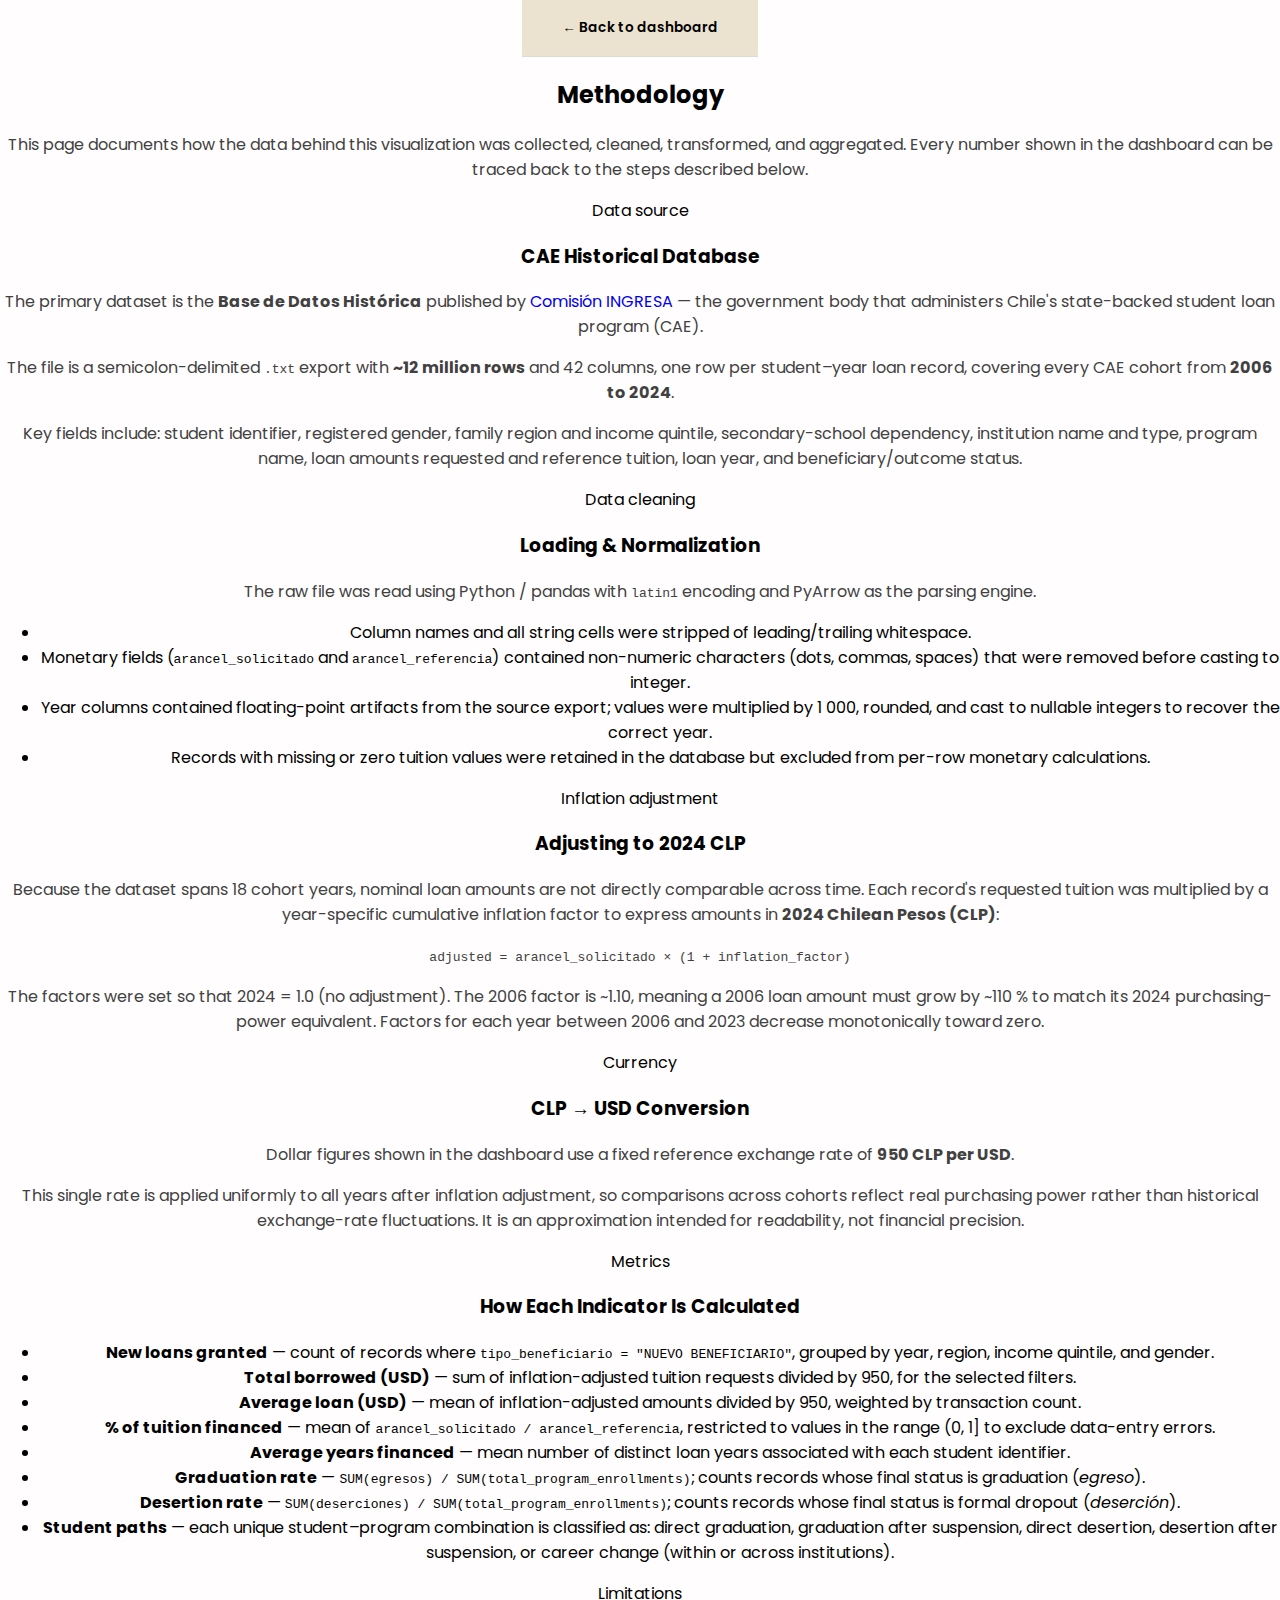
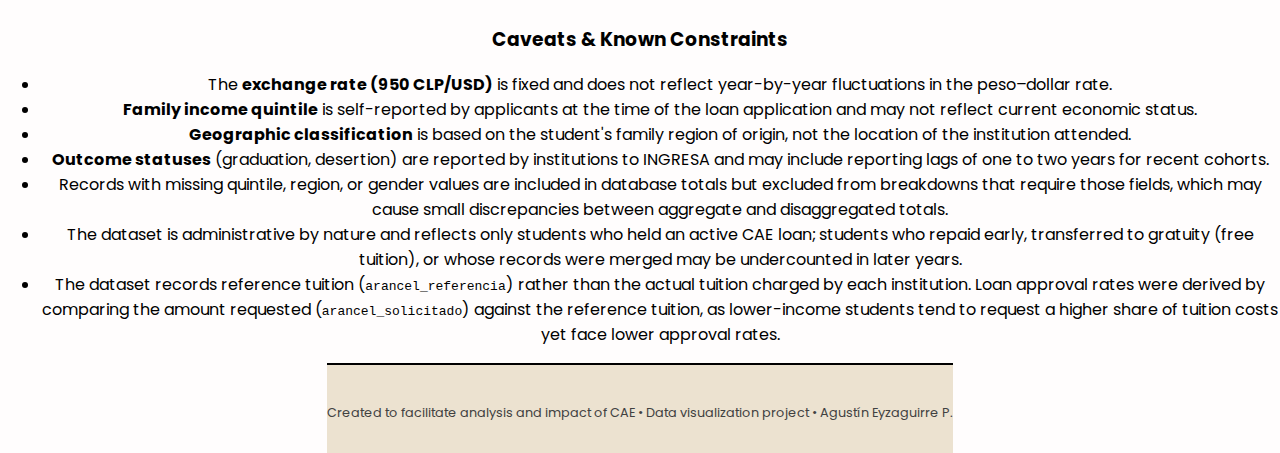
<file: methodology.html>
<!DOCTYPE html>
<html lang="en">
<head>
  <meta charset="UTF-8">
  <meta name="viewport" content="width=device-width, initial-scale=1.0">
  <title>Methodology — CAE's Policy</title>
  <link rel="stylesheet" href="css/main.css">
  <link href="https://fonts.googleapis.com/css2?family=Poppins:wght@300;400;500;600;700&display=swap" rel="stylesheet">
  <style>
    body {
      background-color: #FFFDFD;
      font-family: 'Poppins', sans-serif;
      margin: 0;
      padding: 0;
    }

    .methodology-back {
      display: block;
      padding: 18px 40px;
      font-size: 0.85rem;
      color: #000;
      text-decoration: none;
      border-bottom: 1px solid #dedad4;
      background: #ECE2D0;
      font-weight: 600;
    }

    .methodology-back:hover {
      text-decoration: underline;
    }
  </style>
</head>
<body>

  <a class="methodology-back" href="index.html">← Back to dashboard</a>

  <section class="methodology-section">

    <h2 class="methodology-title">Methodology</h2>
    <p class="methodology-intro">
      This page documents how the data behind this visualization was collected,
      cleaned, transformed, and aggregated. Every number shown in the dashboard
      can be traced back to the steps described below.
    </p>

    <div class="methodology-grid">

      <!-- Data Source -->
      <div class="methodology-card">
        <span class="methodology-tag">Data source</span>
        <h3>CAE Historical Database</h3>
        <p>
          The primary dataset is the <strong>Base de Datos Histórica</strong> published
          by <a href="https://portal.ingresa.cl/estadisticas/estadisticas/" target="_blank"
          rel="noopener noreferrer">Comisión INGRESA</a> — the government body that
          administers Chile's state-backed student loan program (CAE).
        </p>
        <p>
          The file is a semicolon-delimited <code>.txt</code> export with
          <strong>~12 million rows</strong> and 42 columns, one row per
          student–year loan record, covering every CAE cohort from
          <strong>2006 to 2024</strong>.
        </p>
        <p>
          Key fields include: student identifier, registered gender, family
          region and income quintile, secondary-school dependency, institution
          name and type, program name, loan amounts requested and reference
          tuition, loan year, and beneficiary/outcome status.
        </p>
      </div>

      <!-- Data Cleaning -->
      <div class="methodology-card">
        <span class="methodology-tag">Data cleaning</span>
        <h3>Loading &amp; Normalization</h3>
        <p>The raw file was read using Python / pandas with <code>latin1</code>
        encoding and PyArrow as the parsing engine.</p>
        <ul>
          <li>Column names and all string cells were stripped of leading/trailing
          whitespace.</li>
          <li>Monetary fields (<code>arancel_solicitado</code> and
          <code>arancel_referencia</code>) contained non-numeric characters
          (dots, commas, spaces) that were removed before casting to integer.</li>
          <li>Year columns contained floating-point artifacts from the source
          export; values were multiplied by 1 000, rounded, and cast to nullable
          integers to recover the correct year.</li>
          <li>Records with missing or zero tuition values were retained in the
          database but excluded from per-row monetary calculations.</li>
        </ul>
      </div>

      <!-- Inflation Adjustment -->
      <div class="methodology-card">
        <span class="methodology-tag">Inflation adjustment</span>
        <h3>Adjusting to 2024 CLP</h3>
        <p>
          Because the dataset spans 18 cohort years, nominal loan amounts
          are not directly comparable across time.
          Each record's requested tuition was multiplied by a
          year-specific cumulative inflation factor to express amounts in
          <strong>2024 Chilean Pesos (CLP)</strong>:
        </p>
        <p>
          <code>adjusted = arancel_solicitado × (1 + inflation_factor)</code>
        </p>
        <p>
          The factors were set so that 2024 = 1.0 (no adjustment). The 2006
          factor is ~1.10, meaning a 2006 loan amount must grow by ~110 % to
          match its 2024 purchasing-power equivalent. Factors for each year
          between 2006 and 2023 decrease monotonically toward zero.
        </p>
      </div>

      <!-- Currency Conversion -->
      <div class="methodology-card">
        <span class="methodology-tag">Currency</span>
        <h3>CLP → USD Conversion</h3>
        <p>
          Dollar figures shown in the dashboard use a fixed reference exchange
          rate of <strong>950 CLP per USD</strong>.
        </p>
        <p>
          This single rate is applied uniformly to all years after inflation
          adjustment, so comparisons across cohorts reflect real purchasing
          power rather than historical exchange-rate fluctuations. It is an
          approximation intended for readability, not financial precision.
        </p>
      </div>

      <!-- Metrics -->
      <div class="methodology-card full-width">
        <span class="methodology-tag">Metrics</span>
        <h3>How Each Indicator Is Calculated</h3>
        <ul>
          <li><strong>New loans granted</strong> — count of records where
          <code>tipo_beneficiario = "NUEVO BENEFICIARIO"</code>, grouped by year,
          region, income quintile, and gender.</li>
          <li><strong>Total borrowed (USD)</strong> — sum of inflation-adjusted
          tuition requests divided by 950, for the selected filters.</li>
          <li><strong>Average loan (USD)</strong> — mean of inflation-adjusted
          amounts divided by 950, weighted by transaction count.</li>
          <li><strong>% of tuition financed</strong> — mean of
          <code>arancel_solicitado / arancel_referencia</code>, restricted to
          values in the range (0, 1] to exclude data-entry errors.</li>
          <li><strong>Average years financed</strong> — mean number of distinct
          loan years associated with each student identifier.</li>
          <li><strong>Graduation rate</strong> —
          <code>SUM(egresos) / SUM(total_program_enrollments)</code>; counts
          records whose final status is graduation (<em>egreso</em>).</li>
          <li><strong>Desertion rate</strong> —
          <code>SUM(deserciones) / SUM(total_program_enrollments)</code>; counts
          records whose final status is formal dropout (<em>deserción</em>).</li>
          <li><strong>Student paths</strong> — each unique student–program
          combination is classified as: direct graduation, graduation after
          suspension, direct desertion, desertion after suspension, or career
          change (within or across institutions).</li>
        </ul>
      </div>

      <!-- Limitations -->
      <div class="methodology-card full-width">
        <span class="methodology-tag">Limitations</span>
        <h3>Caveats &amp; Known Constraints</h3>
        <ul>
          <li>The <strong>exchange rate (950 CLP/USD)</strong> is fixed and does
          not reflect year-by-year fluctuations in the peso–dollar rate.</li>
          <li><strong>Family income quintile</strong> is self-reported by
          applicants at the time of the loan application and may not reflect
          current economic status.</li>
          <li><strong>Geographic classification</strong> is based on the
          student's family region of origin, not the location of the
          institution attended.</li>
          <li><strong>Outcome statuses</strong> (graduation, desertion) are
          reported by institutions to INGRESA and may include reporting lags
          of one to two years for recent cohorts.</li>
          <li>Records with missing quintile, region, or gender values are
          included in database totals but excluded from breakdowns that require
          those fields, which may cause small discrepancies between aggregate
          and disaggregated totals.</li>
          <li>The dataset is administrative by nature and reflects only students
          who held an active CAE loan; students who repaid early, transferred to
          gratuity (free tuition), or whose records were merged may be
          undercounted in later years.</li>
          <li>The dataset records reference tuition (<code>arancel_referencia</code>)
            rather than the actual tuition charged by each institution. Loan approval
            rates were derived by comparing the amount requested
            (<code>arancel_solicitado</code>) against the reference tuition, as
            lower-income students tend to request a higher share of tuition costs yet
            face lower approval rates.</li>
        </ul>
      </div>

    </div><!-- /.methodology-grid -->
  </section>

  <footer class="footer-ribbon">
    <div class="footer-bottom" style="margin-top:0; border-top: none;">
      <p>Created to facilitate analysis and impact of CAE • Data visualization project • Agustín Eyzaguirre P.</p>
    </div>
  </footer>

</body>
</html>
</file>
<file: css/main.css>
body {
  font-family: 'Poppins', sans-serif;
  background-color: #FFFDFD;
  place-items: center;
  text-align: center;
  align-items: center;
}

h1 {
  color: rgb(24, 24, 24);
}

p {
  color: rgb(65, 65, 65);
}

a {
   text-decoration: none;
}

#main_nav {
   width: 50%;
   height: 1%;
   text-align: center;
   align-items: center;
   background-color: white;
   font-size: 1rem;
   display: grid;
   position: fixed;
   top: 0;
   left: 50%;
   transform: translateX(-50%); /* center the fixed nav */
   padding-top: 1rem;
   z-index: 1000; /* optional: ensure it's above slides */
   position: relative;
}


.main_nav_item {
   display: flex;
   justify-content: center;
   align-items: center;
   padding: 0;
   color: #5f6368;
   font-family: 'Lucida Sans', 'Lucida Sans Regular', 'Lucida Grande', 'Lucida Sans Unicode', Geneva, Verdana, sans-serif;
   height: 2rem;
}


.trigger {
  height: 100vh;
}

.slides {
  position: fixed;
  top: 0;
  left: 0;
  width: 85%;
  height: 100vh;

  margin: 4vh auto;
  right: 0;
}

.step {
  position: absolute;
  top: 0;
  left: 50%;
  transform: translate(-50%, 20px);

  width: 85%;
  height: 100vh;

  display: flex;
  justify-content: center;
  align-items: center;
  text-align: center;
  flex-direction: column;

  opacity: 0;
  transition: opacity 0.6s ease, transform 0.6s ease;
}

.step.active {
  opacity: 1;
  transform: translate(-50%, 0);
}

.scroll-hint {
    position: absolute;
    top: 90%;
    left: 50%;
    transform: translateX(-50%);
    background: rgba(0, 0, 0, 0.55);
    color: white;
    padding: 8px 16px;
    border-radius: 12px;
    font-size: 14px;
    z-index: 9999;
    pointer-events: none;
    transition: opacity 0.3s ease;
}

#scroll-hint.hidden {
    opacity: 0;
}


#main_grid_container{
   display: grid;
   background-color: white;
   border: 5px solid gray;
   margin: 2rem;
   margin-top: 1rem;
   height: 90vh;
   width: 95%;
   grid-template-columns: 10% 80% 10%;
   font-family: 'Poppins', sans-serif;
   border-radius: 10px;
}

.div_three_rows {
   display: grid;
   grid-template-rows: repeat(3, 1fr);
}

.div_two_rows {
   display: grid;
}

.div_three_columns {
   display: grid;
   grid-template-columns: repeat(3, 1fr);
}

.div_two_columns {
   display: grid;
   grid-template-columns: repeat(2, 1fr);
   box-sizing: border-box;
}

#region_selection {
   display: grid;
   grid-template-rows: 5% 95%;
   place-items: center;
   border-right: 1px solid gray;
}

#map_section {
   background-color: transparent;
}

#map {
   width: 100%;
   height:100%
}

.tooltip {
   position: absolute;
   background-color: white;
   padding: 5px 10px;
   border: 1px solid black;
   border-radius: 4px;
   pointer-events: none;
   opacity: 0;
}

.unselected_region {
   fill: white;
   fill-opacity: "1";
   stroke-width: "0.5";
   stroke: #868585;
}

.selected_region {
   fill: rgb(133, 172, 250);
   stroke-width: "10px";
   stroke: black
}

#data_section {
   background-color: transparent;
   display: grid;
   grid-template-rows: 5% 95%;
}

#nav_bar {
   place-items: center;
}

.nav_option {
   text-align: center;
   font-size: 1rem ;
   font-weight: bold;
   color: #01968e;
}

#data_profile {
   place-items: center;
}

.non_display {
   display: none !important;
}

.display_element {
   display: block;
}

#total_caes_granted {
   display: grid;
   grid-template-rows: 15% 85%;
   place-items: center;
   text-align: center;
}

#total_borrowed {
   display: grid;
   grid-template-rows: 15% 70% 15%;
   place-items: center;
   text-align: center;
}

.summary_total_borrowed {
   font-weight: bold;
}

#dots_total_borrowed {
   border: solid 0.5px lightgray;
}

#cae_profile {
    display: flex;
    flex-direction: column;
    justify-content: center;   /* vertical centering */
    align-items: center;       /* horizontal centering */
    height: 80vh;              /* needed for vertical centering */
    gap: 0rem;                 /* optional spacing between blocks */
}


#avg_student {
    display: flex;
    flex-direction: column;
    justify-content: center;   /* vertical centering */
    align-items: center;       /* horizontal centering */
    height: 80vh;              /* needed for vertical centering */
    gap: 0rem;                 /* optional spacing between blocks */
}

#avg_loan {
   display: flex;
   flex-direction: row;
   justify-content: center;   /* vertical centering */
   align-items: center;
   text-align: center;       /* horizontal centering */
   height: 100%;
   width: 100%;              /* needed for vertical centering */
   gap: 4rem;             
}

.text_avg_loan { 
   font-size: 50px;
   font-weight: bold;
   padding: 0;
   margin: 0;
}

#grad_rates_div {
   place-items: center;
   place-content: center;
   text-align: center;
   height: 80vh;
}

#filters {
   display: grid;
   grid-template-rows: 50% 35% 15%;
   border-left: 1px solid gray;
}

.filter_title {
   text-align: center;
   font-size: 0.8rem ;
   font-weight: bold;
   color: black
}

.filter_instruction {
   text-align: center;
   font-size: 0.6rem ;
   margin: 0.1rem;
   color: rgb(72, 72, 72)
}

.filter_square{
   border-radius: 0rem;
}

#year_selection {
   display: grid;
   place-items: center;
   display: grid;
   grid-template-rows: 15% 85%;
   border-bottom: 1px solid gray;
}

#years_options {
   display: grid;
   grid-template-columns: repeat(2, 1fr);
   grid-template-rows: repeat(10, 1fr);
   margin: 1px;
   place-items: center;
}

.button_year {
   border: solid gray;
   border-radius: 5px;
   font-size: 0.7rem;
   padding: 0.5rem;
   padding-top: 0.2rem;
   padding-bottom: 0.2rem;
   text-align: center;
   margin: 0.1rem;
   margin-left: 0.3rem;
   margin-right: 0.3rem;


}

.unselected_year {
   background-color: transparent;
}

.selected_year {
   background-color: rgb(250, 121, 121);
   color: white;
   font-weight: bold;
}

#quintile_selection {
   display: grid;
   grid-template-rows: 15% 85%;
   border-bottom: 1px solid gray;
   place-items: center;
}


#quintile_pyramid .unselected_quintile {
  fill: #f3f3f3;
  stroke: #666;
  stroke-width: 1;
}

#quintile_pyramid rect.selected_quintile {
  fill: #6cb1ff;        /* active color */
  stroke: #2b6fb2;
}

#quintile_pyramid .text_quintile {
  fill: black;
  font-size: 1rem;
  font-weight: bold;
  font-size: 1.5rem;
}

#gender_selection {
   display: grid;
   border: 0px solid black;
   place-items: center;
   display: grid;
   grid-template-rows: 15% 85%;
   margin-top: 10px;
}

#gender_buttons {
   color: black;
   height: 100%;
   width: 100%;
}

.female_button_unselected {
   fill: transparent;
   stroke: #000;
   stroke-width: 0.5px
}

.male_button_unselected {
   fill: transparent;
   stroke:#000;
   stroke-width: 0.5px
}

.female_button_selected {
   fill: #ed7c5cff;
   stroke: #000;
   stroke-width: 1.5px
}

.male_button_selected {
   fill: #4b9ea8ff;
   stroke:#000;
   stroke-width: 1.5px
}


.person {
      font-size: 32px; /* Tamaño de los íconos */
      color: #555555;
    }

/* Footer Ribbon */
.footer-ribbon {
  background-color: #ECE2D0; 
  padding: 18px 0;           /* compact height */
  border-top: 2px solid #000;
}

/* 3-column grid */
.footer-content {
  max-width: 100%;
  margin: 0 auto;
  padding: 0 20px;

  display: grid;
  grid-template-columns: repeat(3, 1fr);
  gap: 20px;
}

.footer-section h3 {
  margin-bottom: 6px;
  font-size: 1rem;
  font-weight: 700;
}

.footer-section p {
  margin: 4px 0;
  font-size: 0.9rem;
}

.footer-section a {
  text-decoration: none;
  color: #000;
  font-weight: 600;
}

.footer-section a:hover {
  text-decoration: underline;
  opacity: 0.8;
}

.footer-note {
  font-size: 0.75rem;
  opacity: 0.9;
}

/* Bottom bar */
.footer-bottom {
  text-align: center;
  margin-top: 12px;
  font-size: 0.8rem;
  padding-top: 8px;
  border-top: 1px solid #000;
}
</file>
